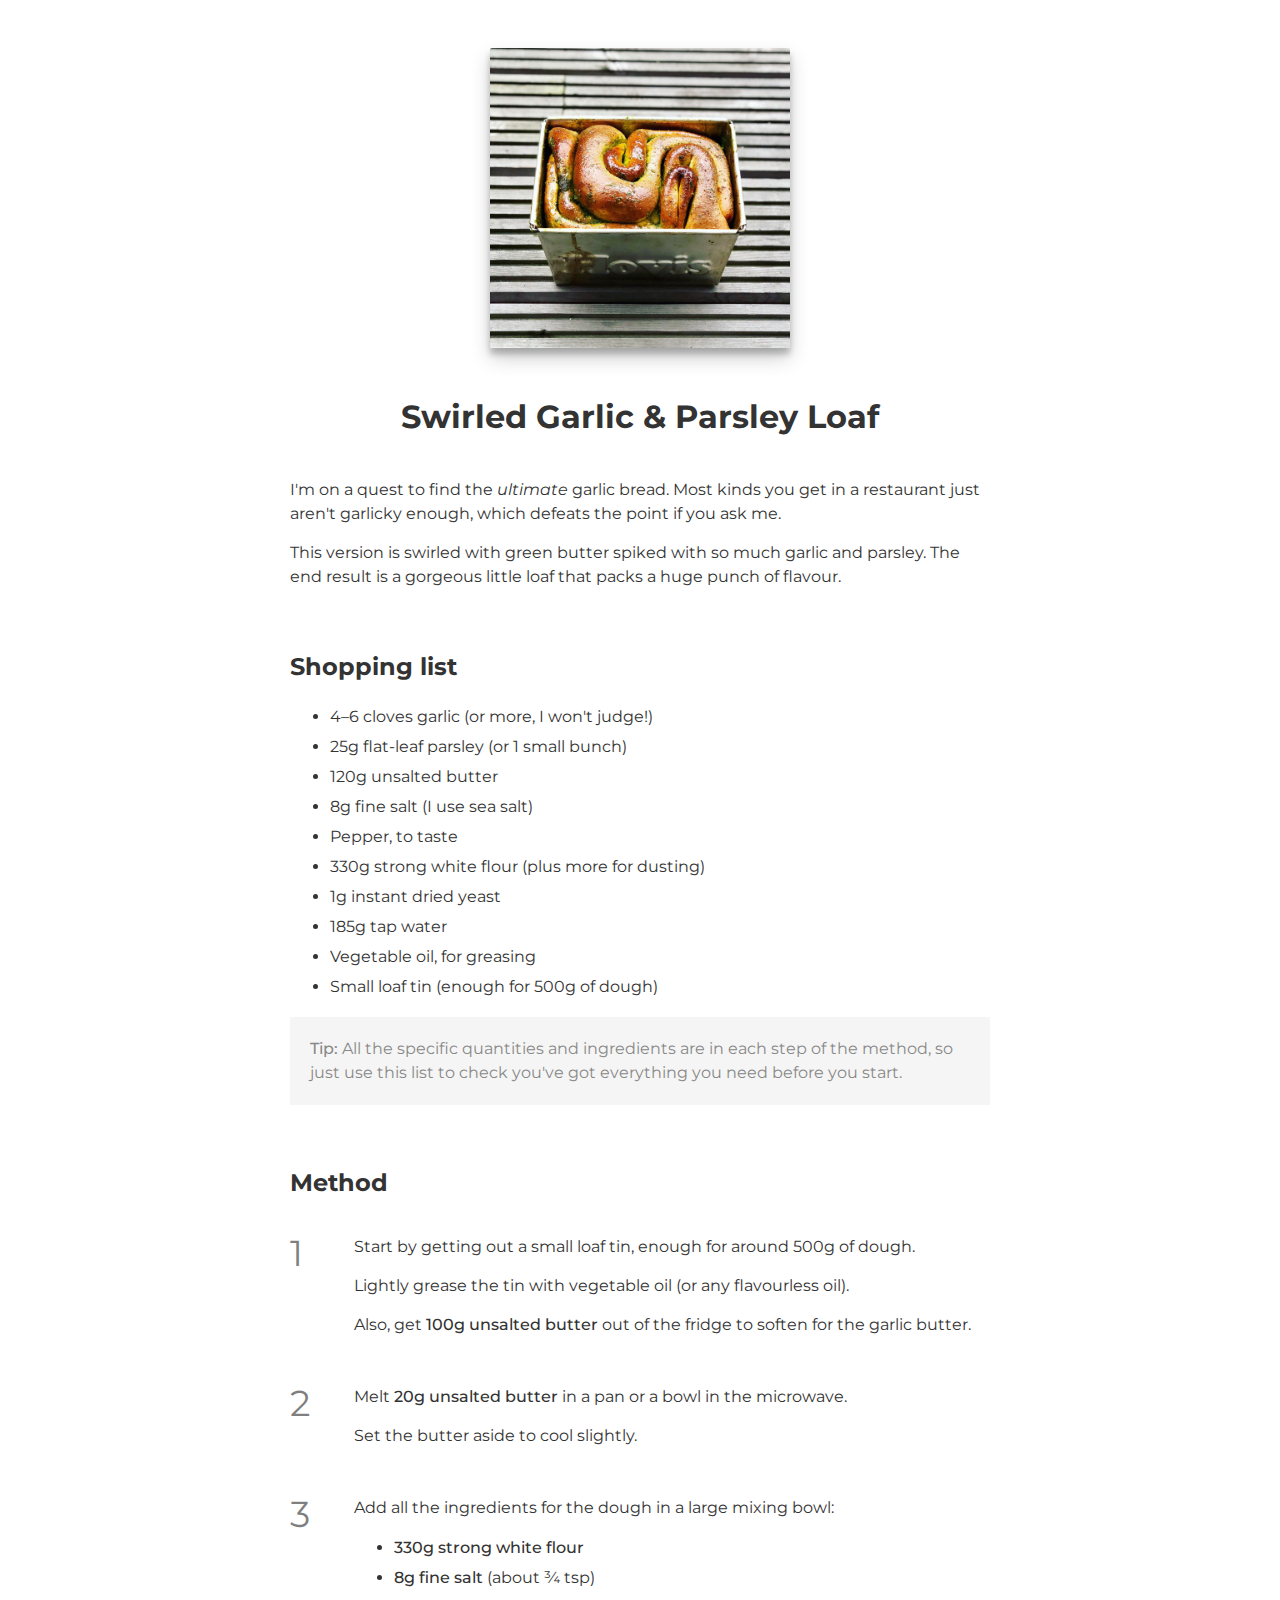
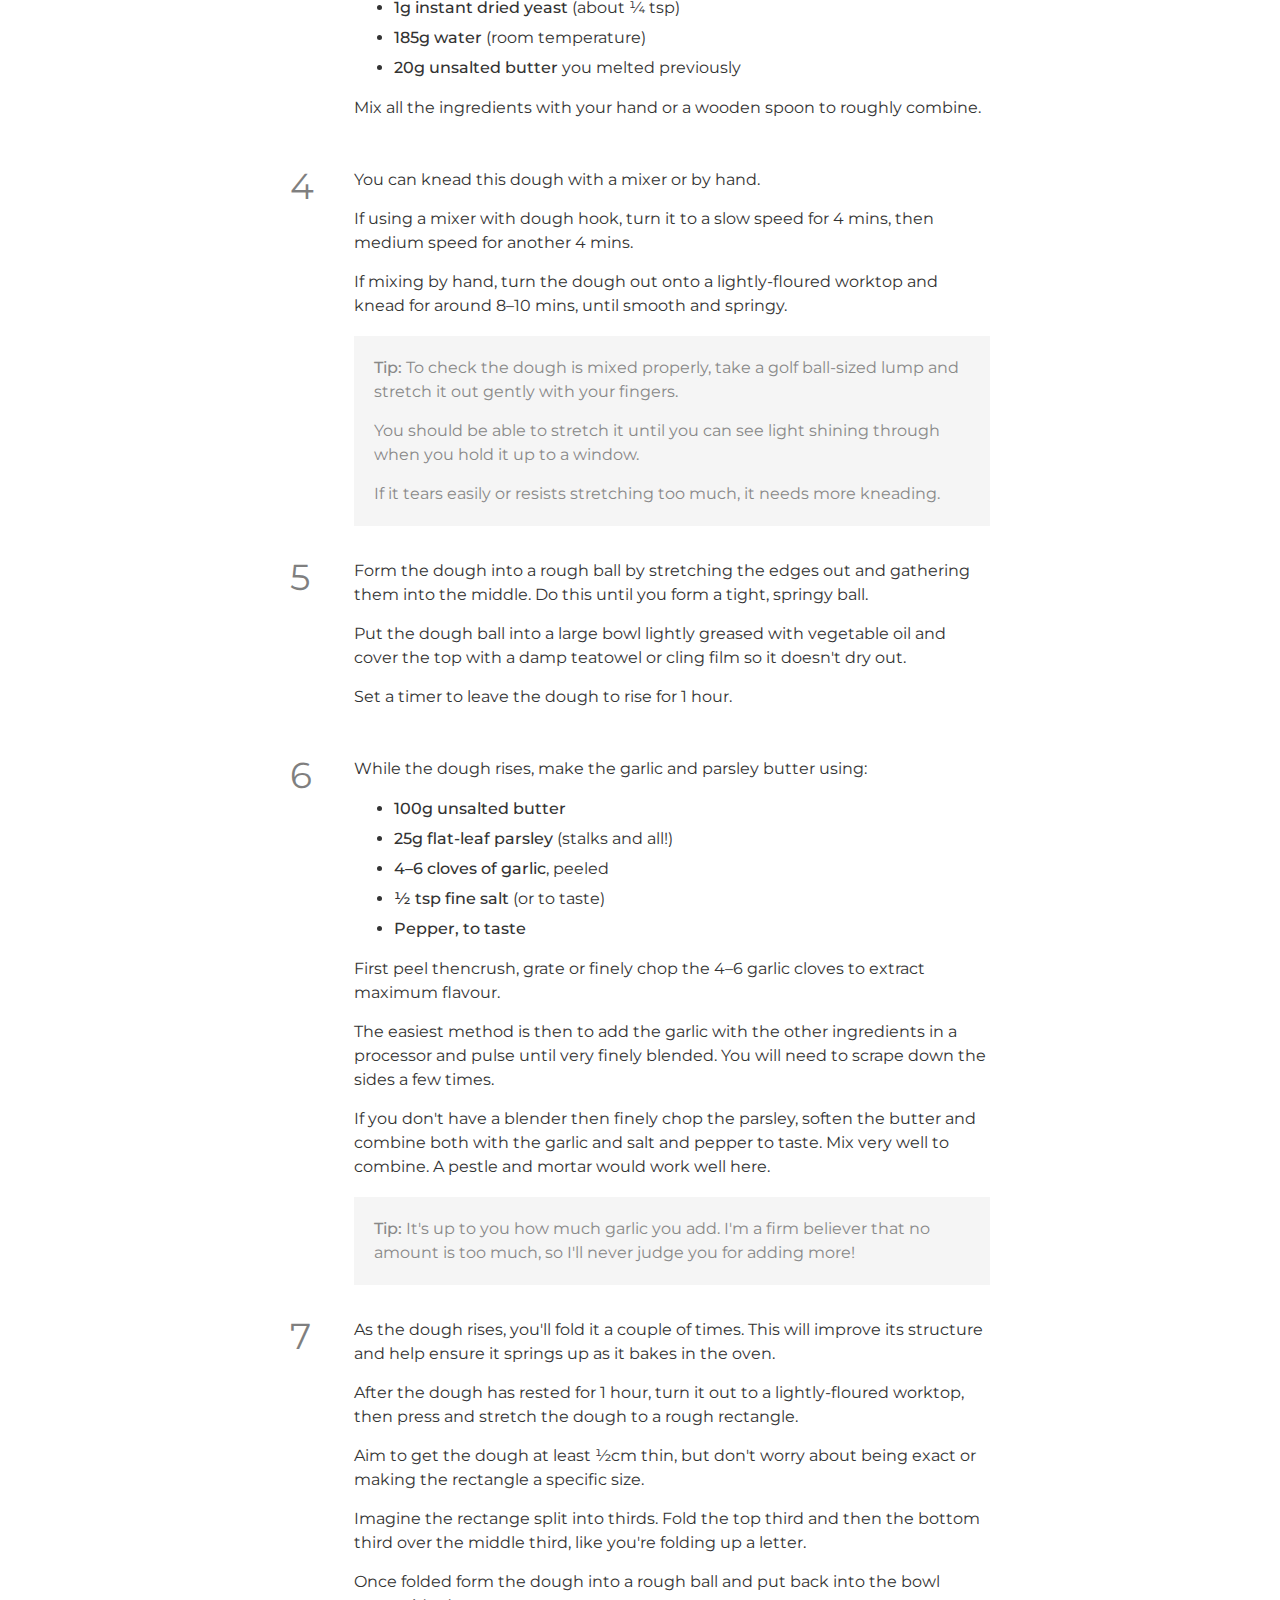
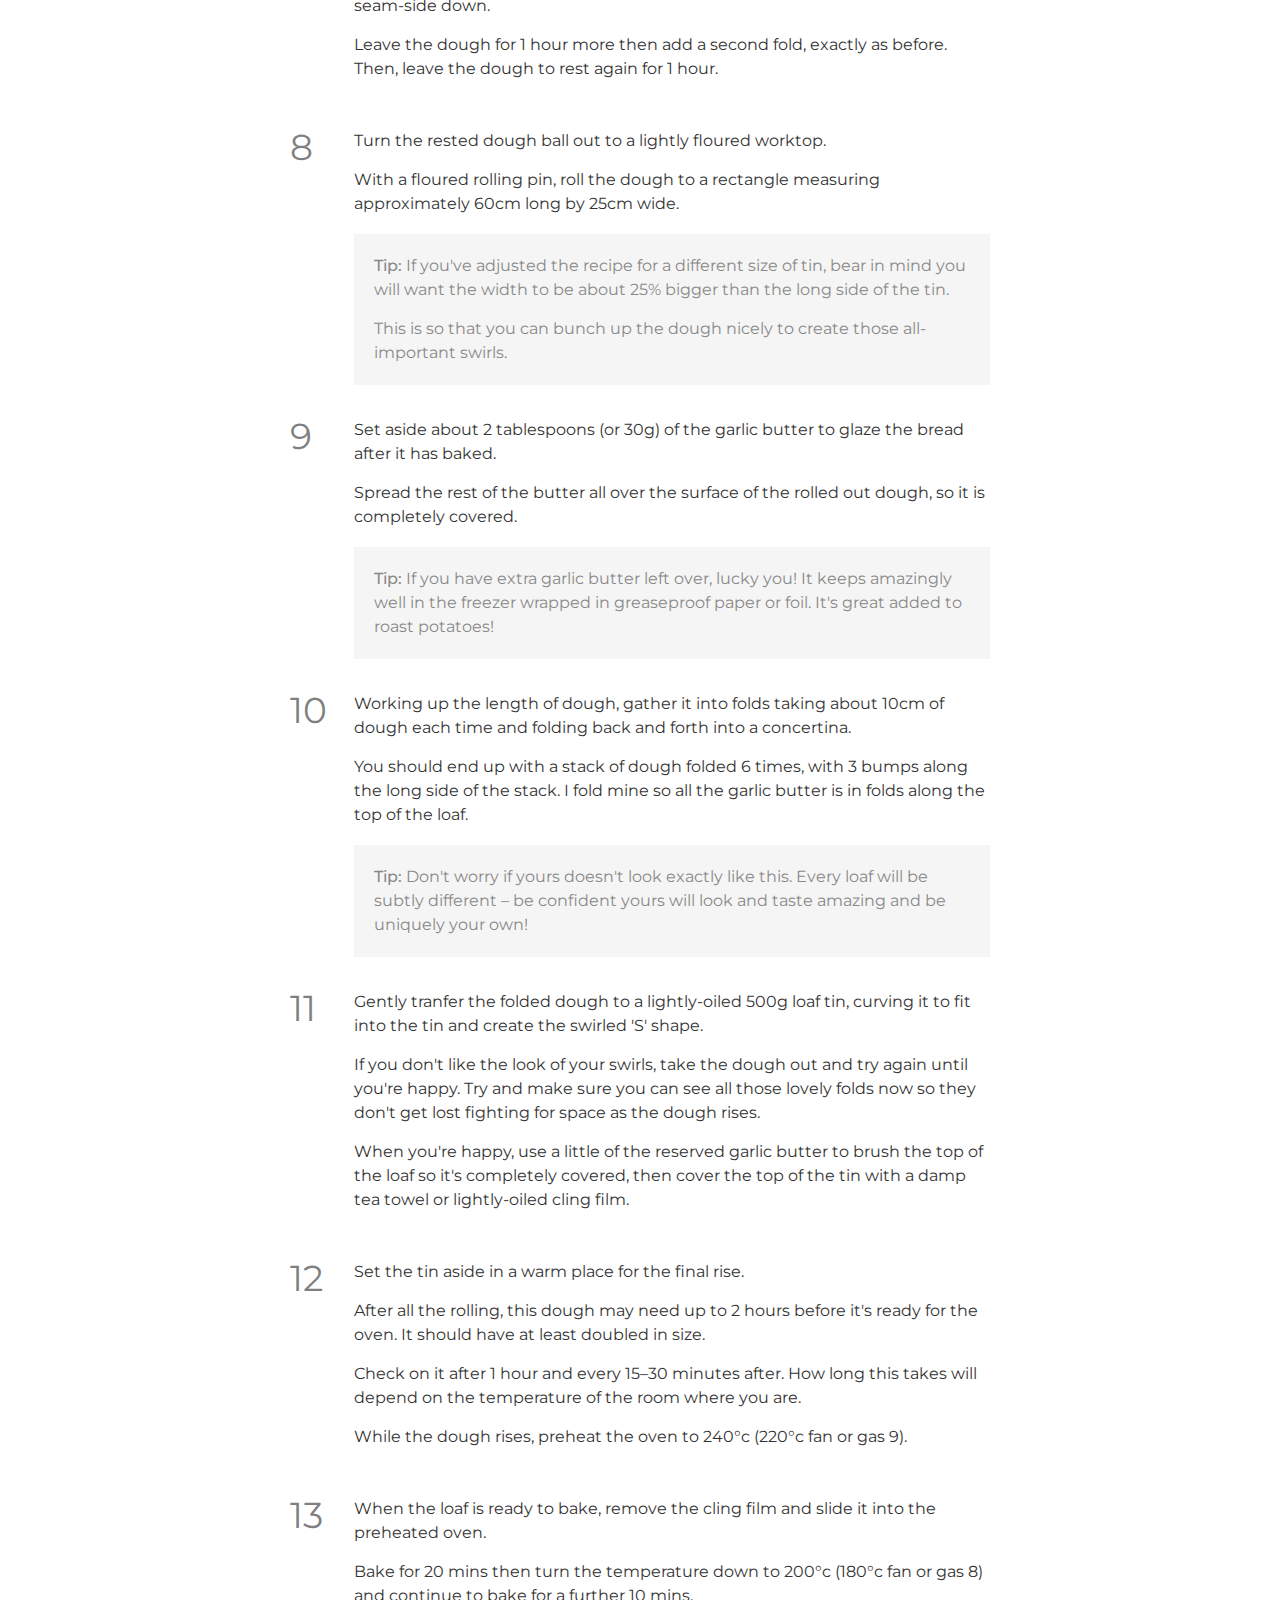
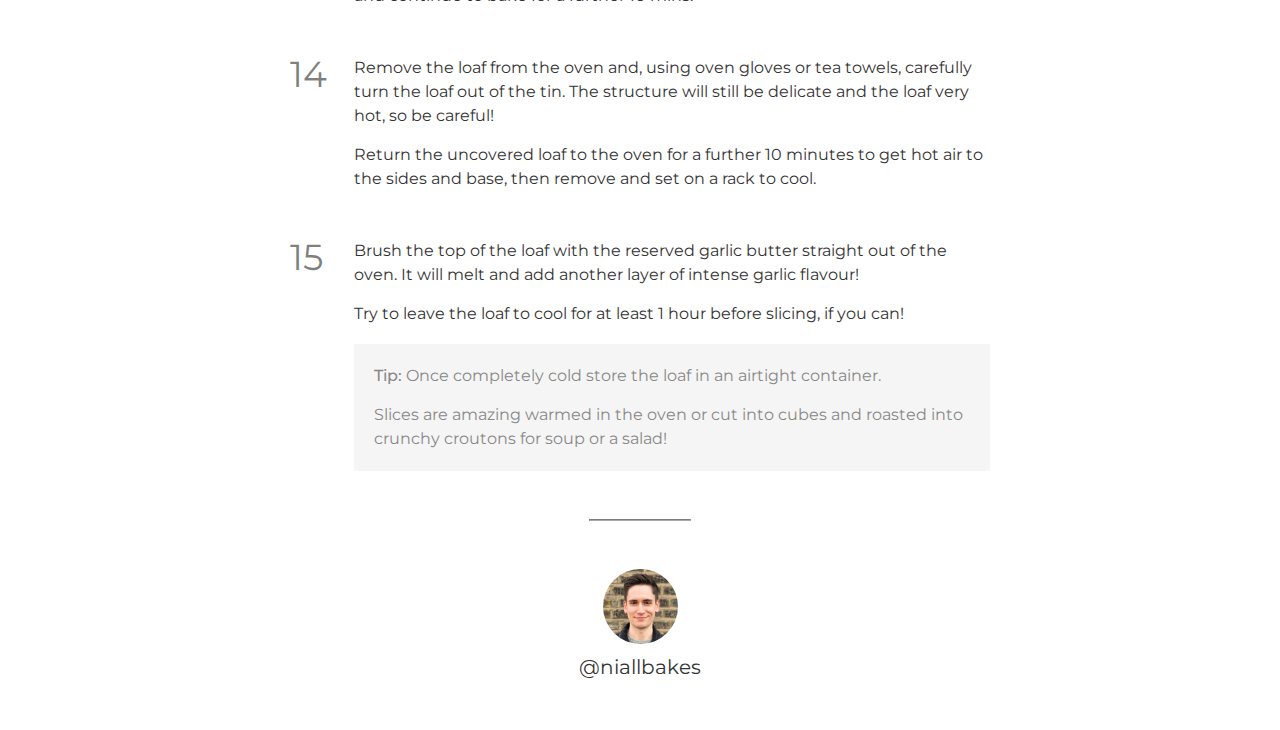
<file: swirled-garlic-and-parsley-loaf/index.html>
<!DOCTYPE html>

<html>

	<head>
		<!-- Global site tag (gtag.js) - Google Analytics -->
		<script async src="https://www.googletagmanager.com/gtag/js?id=UA-144749573-1"></script>
		<script>
		  window.dataLayer = window.dataLayer || [];
		  function gtag(){dataLayer.push(arguments);}
		  gtag('js', new Date());

		  gtag('config', 'UA-144749573-1');
		</script>
		<title>
			Swirled Garlic & Parsley Loaf
		</title>
		<meta name="viewport" content="width=device-width, initial-scale=1, maximum-scale=1" />
		<meta property="og:image" content="https://niallbakes.github.io/images/swirled_garlic_loaf_1.JPG" />
		<link rel="stylesheet" type="text/css" href="../css/styles.css" />
	</head>

	<body>

		<img class="hero-image" src="../images/swirled_garlic_loaf_1.JPG" />

		<h1>Swirled Garlic & Parsley&nbsp;Loaf</h1>

		<p>I'm on a quest to find the <em>ultimate</em> garlic bread. Most kinds you get in a restaurant just aren't garlicky enough, which defeats the point if you ask me.</p>

		<p>This version is swirled with green butter spiked with so much garlic and parsley. The end result is a gorgeous little loaf that packs a huge punch of flavour.</p>

		<h2>Shopping list</h2>

		<ul>
			<li>4&ndash;6 cloves garlic (or more, I won't judge!)</li>
			<li>25g flat-leaf parsley (or 1 small bunch)</li>
			<li>120g unsalted butter</li>
			<li>8g fine salt (I use sea salt)</li>
			<li>Pepper, to taste</li>
			<li>330g strong white flour (plus more for dusting)</li>
			<li>1g instant dried yeast</li>
			<li>185g tap water</li>
			<li>Vegetable oil, for greasing</li>
			<li>Small loaf tin (enough for 500g of dough)
		</ul>

		<div class="tip"><p>All the specific quantities and ingredients are in each step of the method, so just use this list to check you've got everything you need before you start.</p></div>


		<h2>Method</h2>

		<div class="method-card">

			<div class="method-card_title"><p></p></div>

			<div class="method-card_body">

				<p>Start by getting out a small loaf tin, enough for around 500g of dough.</p>

				<p>Lightly grease the tin with vegetable oil (or any flavourless oil).</p>

				<p>Also, get <span class="ingredient">100g unsalted butter</span> out of the fridge to soften for the garlic butter.</p>

			</div>

		</div>

		<div class="method-card">

			<div class="method-card_title"><p></p></div>

			<div class="method-card_body">

				<p>Melt <span class="ingredient">20g unsalted butter</span> in a pan or a bowl in the microwave.</p>

				<p>Set the butter aside to cool slightly.</p>

			</div>

		</div>

		<div class="method-card">

			<div class="method-card_title"><p></p></div>

			<div class="method-card_body">

				<p>Add all the ingredients for the dough in a large mixing bowl:</p>

				<ul>
					<li><span class="ingredient">330g strong white flour</span></li>
					<li><span class="ingredient">8g fine salt</span> (about &frac34; tsp)</li>
					<li><span class="ingredient">1g instant dried yeast</span> (about &frac14; tsp)</li>
					<li><span class="ingredient">185g water</span> (room temperature)</li>
					<li><span class="ingredient">20g unsalted butter</span> you melted previously</li>
				</ul>

				<p>Mix all the ingredients with your hand or a wooden spoon to roughly combine.</p>

			</div>

		</div>

		<div class="method-card">

			<div class="method-card_title"><p></p></div>

			<div class="method-card_body">

				<p>You can knead this dough with a mixer or by hand.</p>

				<p>If using a mixer with dough hook, turn it to a slow speed for 4 mins, then medium speed for another 4 mins.</p>

				<p>If mixing by hand, turn the dough out onto a lightly-floured worktop and knead for around 8&ndash;10 mins, until smooth and springy.</p>

				<div class="tip">

					<p>To check the dough is mixed properly, take a golf ball-sized lump and stretch it out gently with your fingers.</p> 

					<p>You should be able to stretch it until you can see light shining through when you hold it up to a window.</p>

					<p>If it tears easily or resists stretching too much, it needs more kneading.</p>

				</div>

			</div>

		</div>

		<div class="method-card">

			<div class="method-card_title"><p></p></div>

			<div class="method-card_body">

				<p>Form the dough into a rough ball by stretching the edges out and gathering them into the middle. Do this until you form a tight, springy ball.</p>

				<p>Put the dough ball into a large bowl lightly greased with vegetable oil and cover the top with a damp teatowel or cling film so it doesn't dry out.</p>

				<p>Set a timer to leave the dough to rise for 1 hour.</p>

			</div>

		</div>

		<div class="method-card">

			<div class="method-card_title"><p></p></div>

			<div class="method-card_body">

				<p>While the dough rises, make the garlic and parsley butter using:</p>

				<ul>
					<li><span class="ingredient">100g unsalted butter</span></li>
					<li><span class="ingredient">25g flat-leaf parsley</span> (stalks and all!)</li>
					<li><span class="ingredient">4&ndash;6 cloves of garlic</span>, peeled</li>
					<li><span class="ingredient">&frac12; tsp fine salt</span> (or to taste)
					<li><span class="ingredient">Pepper, to taste</span></li>
				</ul>

				<p>First peel thencrush, grate or finely chop the 4&ndash;6 garlic cloves to extract maximum flavour.</p>

				<p>The easiest method is then to add the garlic with the other ingredients in a processor and pulse until very finely blended. You will need to scrape down the sides a few times.</p>

				<p>If you don't have a blender then finely chop the parsley, soften the butter and combine both with the garlic and salt and pepper to taste. Mix very well to combine. A pestle and mortar would work well here.</p>

				<div class="tip">

					<p>It's up to you how much garlic you add. I'm a firm believer that no amount is too much, so I'll never judge you for adding more!</p>

				</div>

			</div>

		</div>

		<div class="method-card">

			<div class="method-card_title"><p></p></div>

			<div class="method-card_body">

				<p>As the dough rises, you'll fold it a couple of times. This will improve its structure and help ensure it springs up as it bakes in the oven.</p>

				<p>After the dough has rested for 1 hour, turn it out to a lightly-floured worktop, then press and stretch the dough to a rough rectangle.</p>

				<p>Aim to get the dough at least &frac12;cm thin, but don't worry about being exact or making the rectangle a specific size.</p>

				<p>Imagine the rectange split into thirds. Fold the top third and then the bottom third over the middle third, like you're folding up a letter.</p>

				<p>Once folded form the dough into a rough ball and put back into the bowl seam-side down.</p>

				<p>Leave the dough for 1 hour more then add a second fold, exactly as before. Then, leave the dough to rest again for 1 hour.</p>

			</div>

		</div>

		<div class="method-card">

			<div class="method-card_title"><p></p></div>

			<div class="method-card_body">

				<p>Turn the rested dough ball out to a lightly floured worktop.</p>

				<p>With a floured rolling pin, roll the dough to a rectangle measuring approximately 60cm long by 25cm wide.</p>

				<div class="tip">
					<p>If you've adjusted the recipe for a different size of tin, bear in mind you will want the width to be about 25% bigger than the long side of the tin.</p>

					<p>This is so that you can bunch up the dough nicely to create those all-important swirls.</p>
				</div>

			</div>

		</div>

		<div class="method-card">

			<div class="method-card_title"><p></p></div>

			<div class="method-card_body">

				<p>Set aside about 2 tablespoons (or 30g) of the garlic butter to glaze the bread after it has baked.</p>

				<p>Spread the rest of the butter all over the surface of the rolled out dough, so it is completely covered.</p>

				<div class="tip">
					<p>If you have extra garlic butter left over, lucky you! It keeps amazingly well in the freezer wrapped in greaseproof paper or foil. It's great added to roast potatoes!</p>
				</div>

			</div>

		</div>

		<div class="method-card">

			<div class="method-card_title"><p></p></div>

			<div class="method-card_body">

				<p>Working up the length of dough, gather it into folds taking about 10cm of dough each time and folding back and forth into a concertina.</p>

				<p>You should end up with a stack of dough folded 6 times, with 3 bumps along the long side of the stack. I fold mine so all the garlic butter is in folds along the top of the loaf.</p>

				<div class="tip">

					<p>Don't worry if yours doesn't look exactly like this. Every loaf will be subtly different &ndash; be confident yours will look and taste amazing and be uniquely your own!</p>

				</div>

			</div>

		</div>

		<div class="method-card">

			<div class="method-card_title"><p></p></div>

			<div class="method-card_body">

				<p>Gently tranfer the folded dough to a lightly-oiled 500g loaf tin, curving it to fit into the tin and create the swirled 'S' shape.</p>

				<p>If you don't like the look of your swirls, take the dough out and try again until you're happy. Try and make sure you can see all those lovely folds now so they don't get lost fighting for space as the dough rises.</p>

				<p>When you're happy, use a little of the reserved garlic butter to brush the top of the loaf so it's completely covered, then cover the top of the tin with a damp tea towel or lightly-oiled cling film.</p>

			</div>

		</div>

		<div class="method-card">

			<div class="method-card_title"><p></p></div>

			<div class="method-card_body">
		
				<p>Set the tin aside in a warm place for the final rise.</p>

				<p>After all the rolling, this dough may need up to 2 hours before it's ready for the oven. It should have at least doubled in size.</p>

				<p>Check on it after 1 hour and every 15&ndash;30 minutes after. How long this takes will depend on the temperature of the room where you are.</p>

				<p>While the dough rises, preheat the oven to 240&deg;c (220&deg;c fan or gas 9).</p>

			</div>

		</div>

		<div class="method-card">

			<div class="method-card_title"><p></p></div>

			<div class="method-card_body">	

				<p>When the loaf is ready to bake, remove the cling film and slide it into the preheated oven.</p>

				<p>Bake for 20 mins then turn the temperature down to 200&deg;c (180&deg;c fan or gas 8) and continue to bake for a further 10 mins.</p>

			</div>

		</div>

		<div class="method-card">

			<div class="method-card_title"><p></p></div>

			<div class="method-card_body">

				<p>Remove the loaf from the oven and, using oven gloves or tea towels, carefully turn the loaf out of the tin. The structure will still be delicate and the loaf very hot, so be careful!</p>

				<p>Return the uncovered loaf to the oven for a further 10 minutes to get hot air to the sides and base, then remove and set on a rack to cool.</p>

			</div>

		</div>

		<div class="method-card">

			<div class="method-card_title"><p></p></div>

			<div class="method-card_body">

				<p>Brush the top of the loaf with the reserved garlic butter straight out of the oven. It will melt and add another layer of intense garlic flavour!</p>

				<p>Try to leave the loaf to cool for at least 1 hour before slicing, if you can!</p>

				<div class="tip">
					<p>Once completely cold store the loaf in an airtight container.</p>

					<p>Slices are amazing warmed in the oven or cut into cubes and roasted into crunchy croutons for soup or a salad!</p>

				</div>

			</div>

		</div>

		<hr/>

			<a target="_blank" href="https://www.instagram.com/niallbakes">
				<img class="footer-image" src="../images/niallbakes_profile.jpg" />
			</a>
			<a target="_blank" href="https://www.instagram.com/niallbakes">
				<p class="footer-link">@niallbakes</p>
			</a>
			</footer>
		</a>

	</body>

</html>
</file>
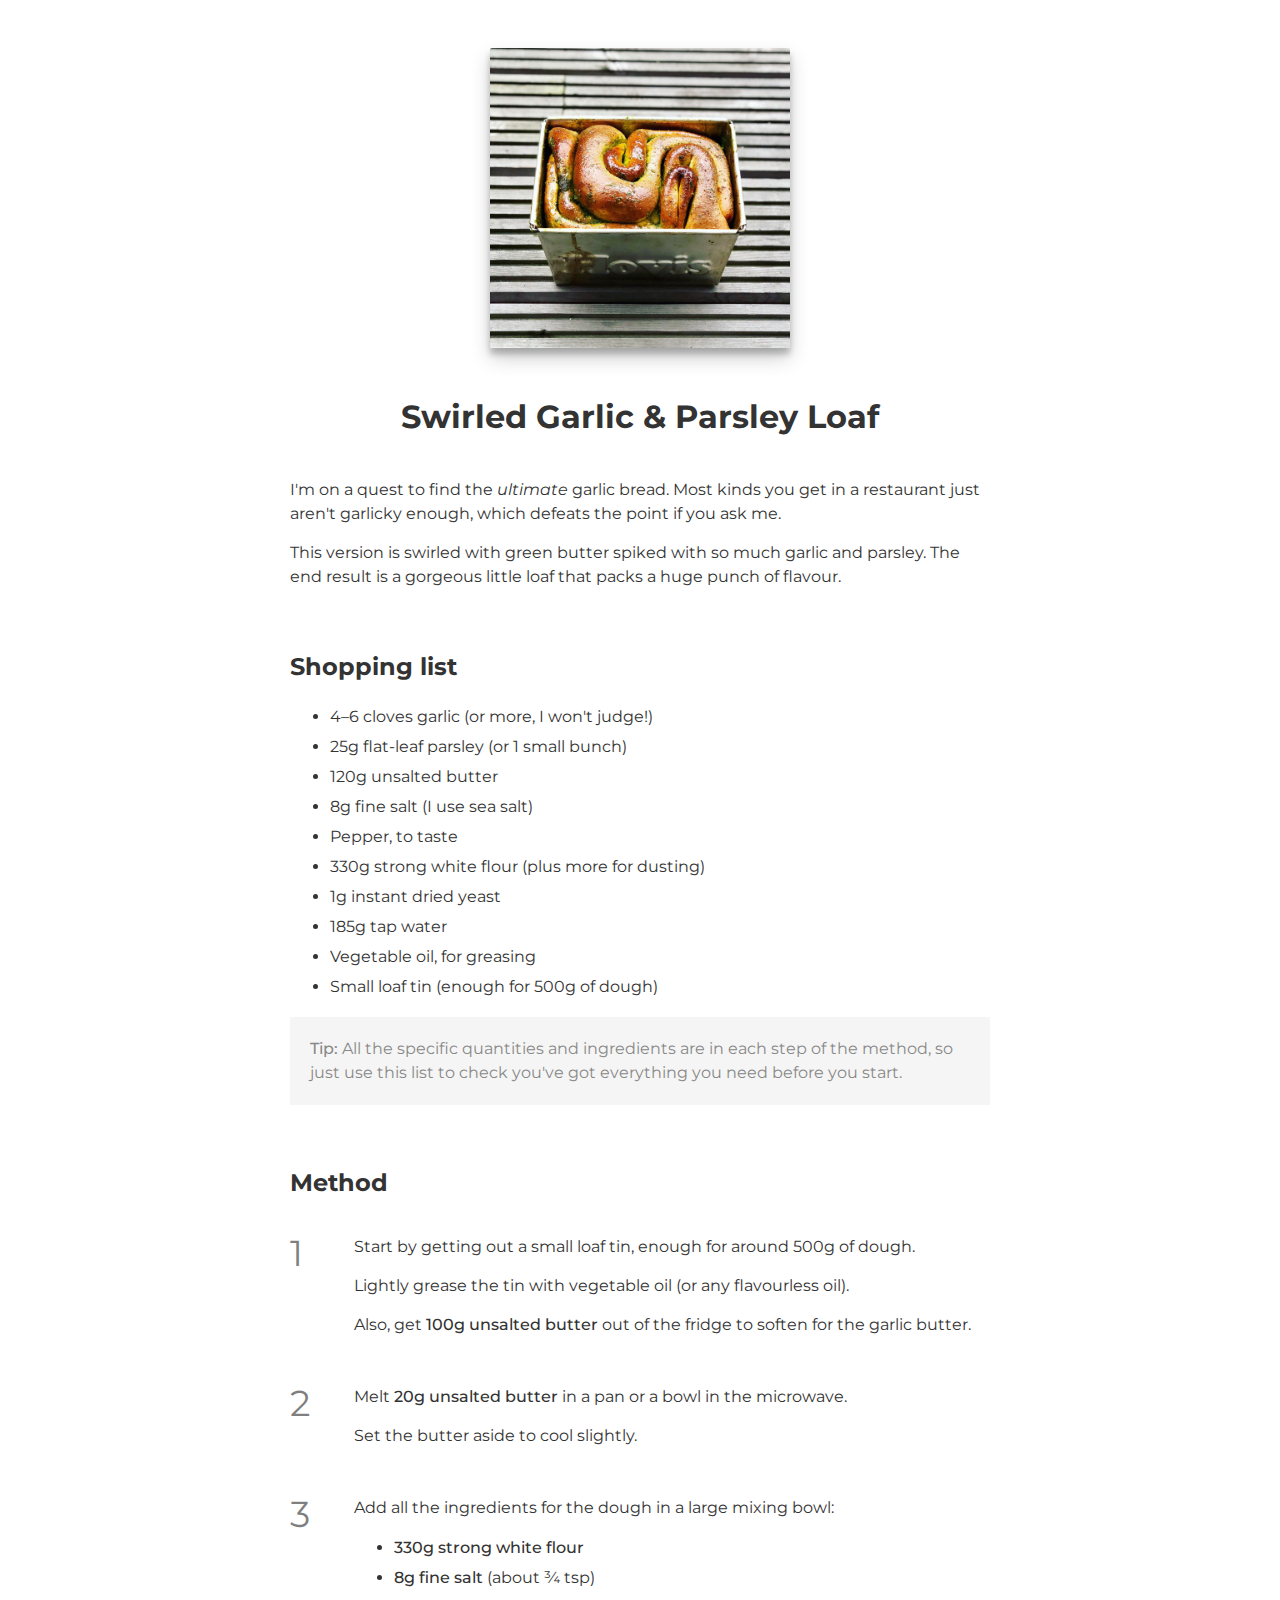
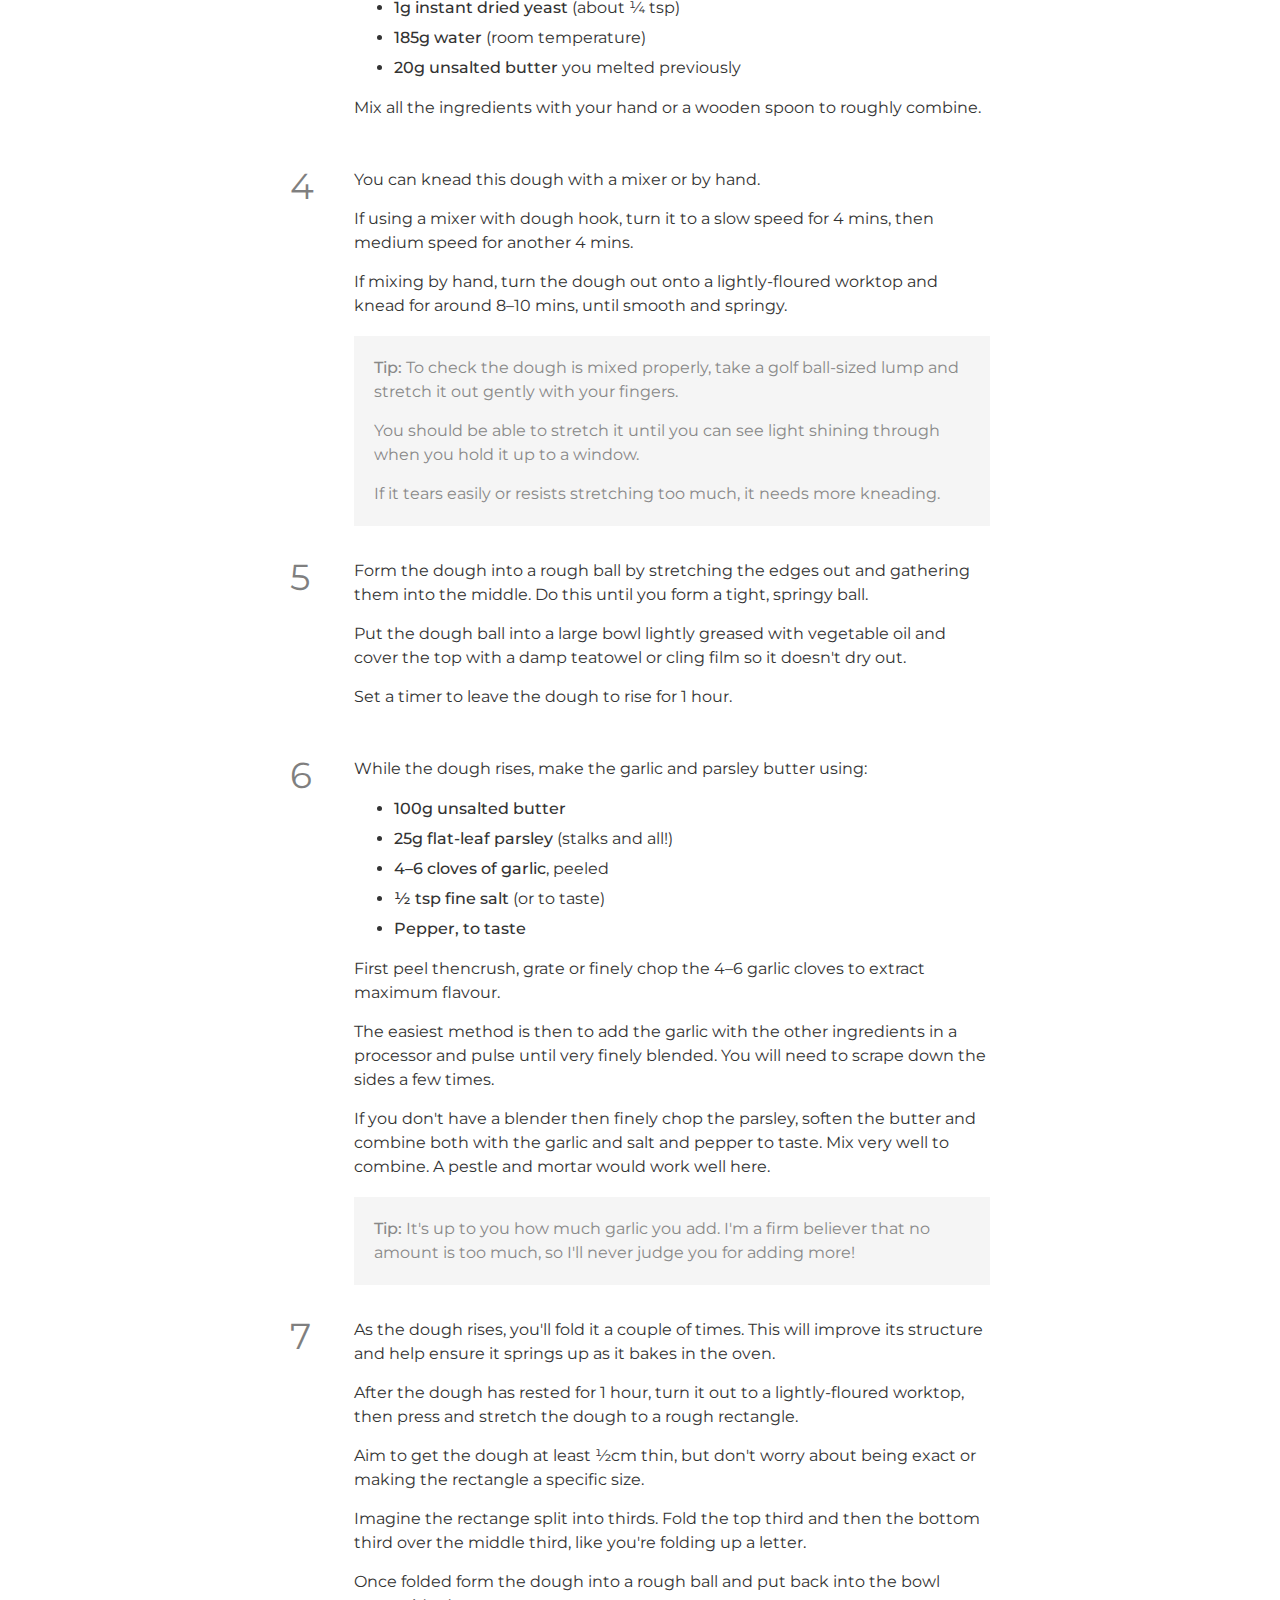
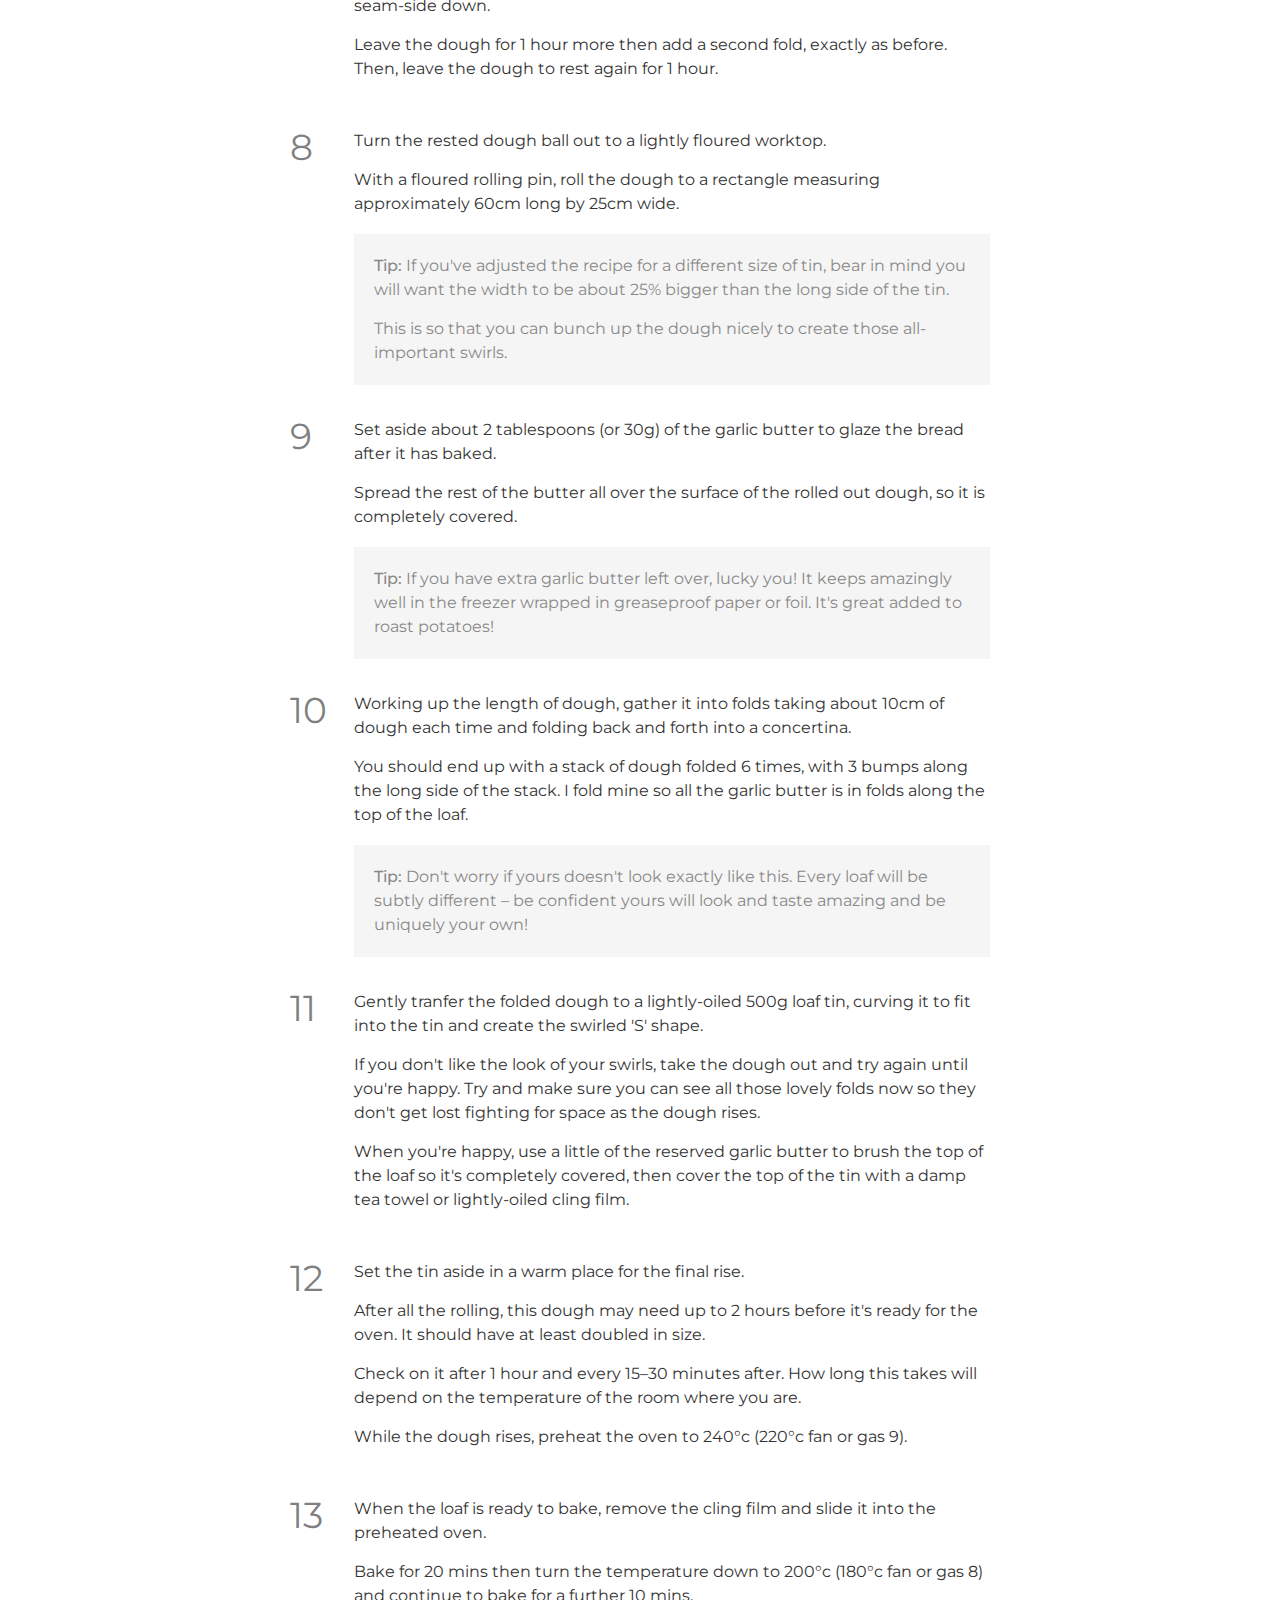
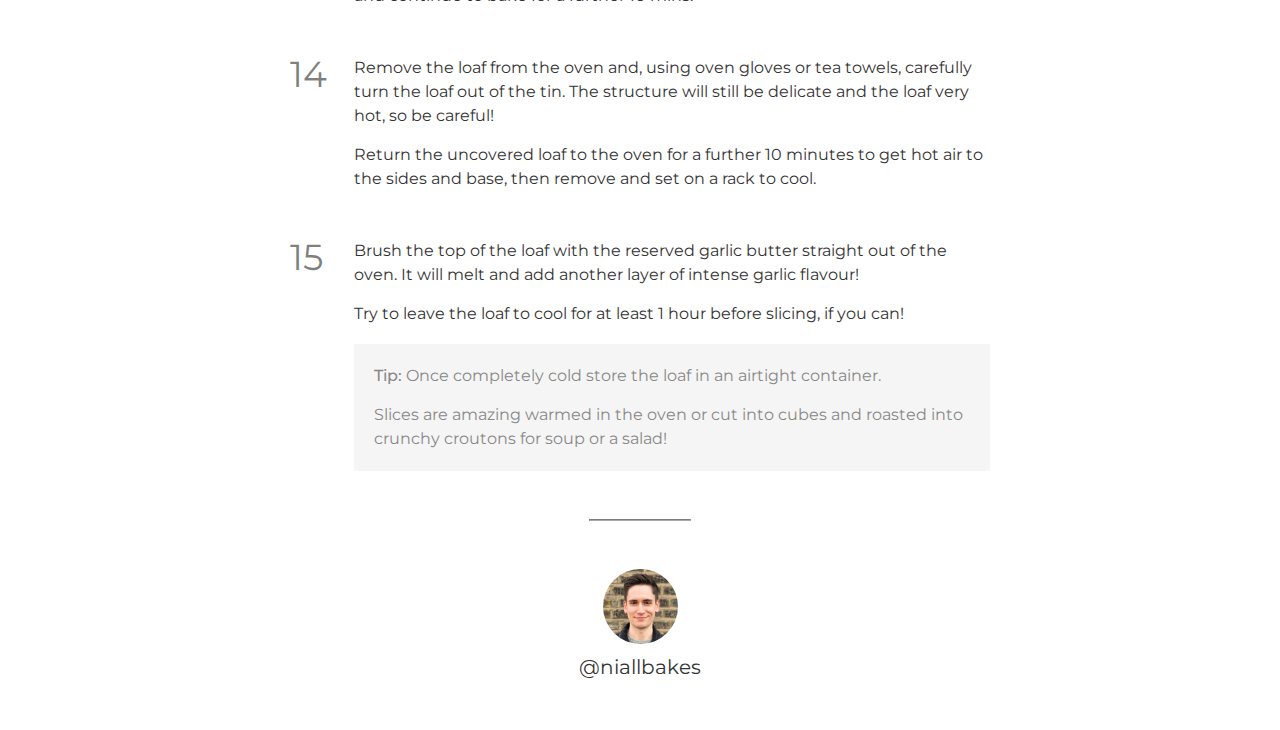
<file: swirled-garlic-and-parsley-loaf.html>
<!DOCTYPE html>

<html>

	<head>
		<title>
			Swirled Garlic & Parsley Loaf
		</title>
		<meta name="viewport" content="width=device-width, initial-scale=1, maximum-scale=1" />
		<link rel="stylesheet" type="text/css" href="../css/styles.css" />
	</head>

	<body>

		<img class="hero-image" src="../images/swirled_garlic_loaf_1.JPG" />

		<h1>Swirled Garlic & Parsley&nbsp;Loaf</h1>

		<p>I'm on a quest to find the <em>ultimate</em> garlic bread. Most kinds you get in a restaurant just aren't garlicky enough, which defeats the point if you ask me.</p>

		<p>This version is swirled with green butter spiked with so much garlic and parsley. The end result is a gorgeous little loaf that packs a huge punch of flavour.</p>

		<h2>Shopping list</h2>

		<ul>
			<li>4&ndash;6 cloves garlic (or more, I won't judge!)</li>
			<li>25g flat-leaf parsley (or 1 small bunch)</li>
			<li>120g unsalted butter</li>
			<li>8g fine salt (I use sea salt)</li>
			<li>Pepper, to taste</li>
			<li>330g strong white flour (plus more for dusting)</li>
			<li>1g instant dried yeast</li>
			<li>185g tap water</li>
			<li>Vegetable oil, for greasing</li>
			<li>Small loaf tin (enough for 500g of dough)
		</ul>

		<div class="tip"><p>All the specific quantities and ingredients are in each step of the method, so just use this list to check you've got everything you need before you start.</p></div>


		<h2>Method</h2>

		<div class="method-card">

			<div class="method-card_title"><p></p></div>

			<div class="method-card_body">

				<p>Start by getting out a small loaf tin, enough for around 500g of dough.</p>

				<p>Lightly grease the tin with vegetable oil (or any flavourless oil).</p>

				<p>Also, get <span class="ingredient">100g unsalted butter</span> out of the fridge to soften for the garlic butter.</p>

			</div>

		</div>

		<div class="method-card">

			<div class="method-card_title"><p></p></div>

			<div class="method-card_body">

				<p>Melt <span class="ingredient">20g unsalted butter</span> in a pan or a bowl in the microwave.</p>

				<p>Set the butter aside to cool slightly.</p>

			</div>

		</div>

		<div class="method-card">

			<div class="method-card_title"><p></p></div>

			<div class="method-card_body">

				<p>Add all the ingredients for the dough in a large mixing bowl:</p>

				<ul>
					<li><span class="ingredient">330g strong white flour</span></li>
					<li><span class="ingredient">8g fine salt</span> (about &frac34; tsp)</li>
					<li><span class="ingredient">1g instant dried yeast</span> (about &frac14; tsp)</li>
					<li><span class="ingredient">185g water</span> (room temperature)</li>
					<li><span class="ingredient">20g unsalted butter</span> you melted previously</li>
				</ul>

				<p>Mix all the ingredients with your hand or a wooden spoon to roughly combine.</p>

			</div>

		</div>

		<div class="method-card">

			<div class="method-card_title"><p></p></div>

			<div class="method-card_body">

				<p>You can knead this dough with a mixer or by hand.</p>

				<p>If using a mixer with dough hook, turn it to a slow speed for 4 mins, then medium speed for another 4 mins.</p>

				<p>If mixing by hand, turn the dough out onto a lightly-floured worktop and knead for around 8&ndash;10 mins, until smooth and springy.</p>

				<div class="tip">

					<p>To check the dough is mixed properly, take a golf ball-sized lump and stretch it out gently with your fingers.</p> 

					<p>You should be able to stretch it until you can see light shining through when you hold it up to a window.</p>

					<p>If it tears easily or resists stretching too much, it needs more kneading.</p>

				</div>

			</div>

		</div>

		<div class="method-card">

			<div class="method-card_title"><p></p></div>

			<div class="method-card_body">

				<p>Form the dough into a rough ball by stretching the edges out and gathering them into the middle. Do this until you form a tight, springy ball.</p>

				<p>Put the dough ball into a large bowl lightly greased with vegetable oil and cover the top with a damp teatowel or cling film so it doesn't dry out.</p>

				<p>Set a timer to leave the dough to rise for 1 hour.</p>

			</div>

		</div>

		<div class="method-card">

			<div class="method-card_title"><p></p></div>

			<div class="method-card_body">

				<p>While the dough rises, make the garlic and parsley butter using:</p>

				<ul>
					<li><span class="ingredient">100g unsalted butter</span></li>
					<li><span class="ingredient">25g flat-leaf parsley</span> (stalks and all!)</li>
					<li><span class="ingredient">4&ndash;6 cloves of garlic</span>, peeled</li>
					<li><span class="ingredient">&frac12; tsp fine salt</span> (or to taste)
					<li><span class="ingredient">Pepper, to taste</span></li>
				</ul>

				<p>First peel thencrush, grate or finely chop the 4&ndash;6 garlic cloves to extract maximum flavour.</p>

				<p>The easiest method is then to add the garlic with the other ingredients in a processor and pulse until very finely blended. You will need to scrape down the sides a few times.</p>

				<p>If you don't have a blender then finely chop the parsley, soften the butter and combine both with the garlic and salt and pepper to taste. Mix very well to combine. A pestle and mortar would work well here.</p>

				<div class="tip">

					<p>It's up to you how much garlic you add. I'm a firm believer that no amount is too much, so I'll never judge you for adding more!</p>

				</div>

			</div>

		</div>

		<div class="method-card">

			<div class="method-card_title"><p></p></div>

			<div class="method-card_body">

				<p>As the dough rises, you'll fold it a couple of times. This will improve its structure and help ensure it springs up as it bakes in the oven.</p>

				<p>After the dough has rested for 1 hour, turn it out to a lightly-floured worktop, then press and stretch the dough to a rough rectangle.</p>

				<p>Aim to get the dough at least &frac12;cm thin, but don't worry about being exact or making the rectangle a specific size.</p>

				<p>Imagine the rectange split into thirds. Fold the top third and then the bottom third over the middle third, like you're folding up a letter.</p>

				<p>Once folded form the dough into a rough ball and put back into the bowl seam-side down.</p>

				<p>Leave the dough for 1 hour more then add a second fold, exactly as before. Then, leave the dough to rest again for 1 hour.</p>

			</div>

		</div>

		<div class="method-card">

			<div class="method-card_title"><p></p></div>

			<div class="method-card_body">

				<p>Turn the rested dough ball out to a lightly floured worktop.</p>

				<p>With a floured rolling pin, roll the dough to a rectangle measuring approximately 60cm long by 25cm wide.</p>

				<div class="tip">
					<p>If you've adjusted the recipe for a different size of tin, bear in mind you will want the width to be about 25% bigger than the long side of the tin.</p>

					<p>This is so that you can bunch up the dough nicely to create those all-important swirls.</p>
				</div>

			</div>

		</div>

		<div class="method-card">

			<div class="method-card_title"><p></p></div>

			<div class="method-card_body">

				<p>Set aside about 2 tablespoons (or 30g) of the garlic butter to glaze the bread after it has baked.</p>

				<p>Spread the rest of the butter all over the surface of the rolled out dough, so it is completely covered.</p>

				<div class="tip">
					<p>If you have extra garlic butter left over, lucky you! It keeps amazingly well in the freezer wrapped in greaseproof paper or foil. It's great added to roast potatoes!</p>
				</div>

			</div>

		</div>

		<div class="method-card">

			<div class="method-card_title"><p></p></div>

			<div class="method-card_body">

				<p>Working up the length of dough, gather it into folds taking about 10cm of dough each time and folding back and forth into a concertina.</p>

				<p>You should end up with a stack of dough folded 6 times, with 3 bumps along the long side of the stack. I fold mine so all the garlic butter is in folds along the top of the loaf.</p>

				<div class="tip">

					<p>Don't worry if yours doesn't look exactly like this. Every loaf will be subtly different &ndash; be confident yours will look and taste amazing and be uniquely your own!</p>

				</div>

			</div>

		</div>

		<div class="method-card">

			<div class="method-card_title"><p></p></div>

			<div class="method-card_body">

				<p>Gently tranfer the folded dough to a lightly-oiled 500g loaf tin, curving it to fit into the tin and create the swirled 'S' shape.</p>

				<p>If you don't like the look of your swirls, take the dough out and try again until you're happy. Try and make sure you can see all those lovely folds now so they don't get lost fighting for space as the dough rises.</p>

				<p>When you're happy, use a little of the reserved garlic butter to brush the top of the loaf so it's completely covered, then cover the top of the tin with a damp tea towel or lightly-oiled cling film.</p>

			</div>

		</div>

		<div class="method-card">

			<div class="method-card_title"><p></p></div>

			<div class="method-card_body">
		
				<p>Set the tin aside in a warm place for the final rise.</p>

				<p>After all the rolling, this dough may need up to 2 hours before it's ready for the oven. It should have at least doubled in size.</p>

				<p>Check on it after 1 hour and every 15&ndash;30 minutes after. How long this takes will depend on the temperature of the room where you are.</p>

				<p>While the dough rises, preheat the oven to 240&deg;c (220&deg;c fan or gas 9).</p>

			</div>

		</div>

		<div class="method-card">

			<div class="method-card_title"><p></p></div>

			<div class="method-card_body">	

				<p>When the loaf is ready to bake, remove the cling film and slide it into the preheated oven.</p>

				<p>Bake for 20 mins then turn the temperature down to 200&deg;c (180&deg;c fan or gas 8) and continue to bake for a further 10 mins.</p>

			</div>

		</div>

		<div class="method-card">

			<div class="method-card_title"><p></p></div>

			<div class="method-card_body">

				<p>Remove the loaf from the oven and, using oven gloves or tea towels, carefully turn the loaf out of the tin. The structure will still be delicate and the loaf very hot, so be careful!</p>

				<p>Return the uncovered loaf to the oven for a further 10 minutes to get hot air to the sides and base, then remove and set on a rack to cool.</p>

			</div>

		</div>

		<div class="method-card">

			<div class="method-card_title"><p></p></div>

			<div class="method-card_body">

				<p>Brush the top of the loaf with the reserved garlic butter straight out of the oven. It will melt and add another layer of intense garlic flavour!</p>

				<p>Try to leave the loaf to cool for at least 1 hour before slicing, if you can!</p>

				<div class="tip">
					<p>Once completely cold store the loaf in an airtight container.</p>

					<p>Slices are amazing warmed in the oven or cut into cubes and roasted into crunchy croutons for soup or a salad!</p>

				</div>

			</div>

		</div>

		<hr/>

			<a target="_blank" href="https://www.instagram.com/niallbakes">
				<img class="footer-image" src="../images/niallbakes_profile.jpg" />
			</a>
			<a target="_blank" href="https://www.instagram.com/niallbakes">
				<p class="footer-link">@niallbakes</p>
			</a>
			</footer>
		</a>

	</body>

</html>
</file>
<file: css/styles.css>
@import url('https://fonts.googleapis.com/css?family=Montserrat:400,400i,500,700&display=swap');
@import url( 'https://fonts.googleapis.com/icon?family=Material+Icons');

html {
	font-family: 'Montserrat', sans-serif;
	margin: 0 20px;
}

body {
	max-width: 700px;
	margin: 48px auto;
	counter-reset: methodStep;
	color: #333333;
	line-height: 1.5;
}

p {
	margin-top: 15px;
	margin-bottom: 15px;
}

li {
	margin: 6px 0;
}

hr {
	width: 100px;
	margin: 48px auto;
	border-color: rgba(0,0,0,0.5);
	border-width: 1px;
}

.tip {
	background: whitesmoke;
	padding: 5px 20px;
	margin-top: 18px;
	color: #888;
}

.tip p:first-child::before {
	content: 'Tip: ';
	font-weight: 500;
}

.ingredient {
	font-weight: 500;
}

.footer-image {
	width: 75px;
	height: 75px;
	background-size: contain;
	border-radius: 70px;
	margin: 0 auto;
	display: block;
	box-sizing: content-box;
	position: relative;
}

.footer-link {
	text-align: center;
	font-size: 20px;
	color: #333333;
	margin-top: 8px;
}

a {
	text-decoration: none;
}

.material-icons {
	line-height: 1.5;
}

.header {
	display: flex;
}

.header_title {
	width: auto;
}

.hero-image {
	width: 300px;
	margin: 0 auto;
	margin-bottom: 48px ;
	display: block;
	border-radius: 2px;
  	box-shadow: 0 10px 20px rgba(0,0,0,0.19), 0 6px 6px rgba(0,0,0,0.23);
}

.method-card {
 	border-radius: 2px;
  	/* box-shadow: 0 1px 3px rgba(0,0,0,0.12), 0 1px 2px rgba(0,0,0,0.24);*/
  	margin-bottom: 18px;
  	display: flex;
}

.method-card_title {
	width: 70px;
	font-size: 36px;
	color: rgba(0,0,0,0.5);
	line-height: 1;
}

.method-card_body {
	width: 100%;
}

h1 {
	text-align: center;
	margin-bottom: 40px;
	line-height: 1.3;
}

h2 {
	margin-top: 60px;
}

.method-card_title p::before {
	counter-increment: methodStep;
	content: counter(methodStep);
}

@media only screen and (max-width: 400px) {

	.hero-image {
		width: 75%;
		padding-top: 0;
	}

}

@media print {

	body, html {
		margin: 0;
		padding: 0;
	}

	h1 {
		margin-bottom: 24px;
	}

	h2 {
		margin-top: 24px;
		margin-bottom: 12px;
	}

	@page {
		margin: 2cm 2.5cm;
		widows: 1;
		orphans: 1;
	}

	.hero-image {
		width: 100px;
		margin-bottom: 12px;
		margin-top: 12px;
		box-shadow: none;
	}

	p, li {
		font-size: 12px;
		margin-top: 10px;
		margin-bottom: 10px;
	}

	.method-card {
		margin-bottom: 12px;
		/* page-break-inside: avoid; */
	}

	.method-card_title p {
		font-size: 24px;
	}

	.method-card_title {
		width: 50px;
	}

	.footer-image {
		width: 50px;
		height: 50px;
		border-radius: 50%;
	}

	.footer-link {
		font-size: 12px;
		margin-top: 6px;
	}

	.tip {
		border: 1px solid black;
		border-radius: 2px;
	}

}
</file>
